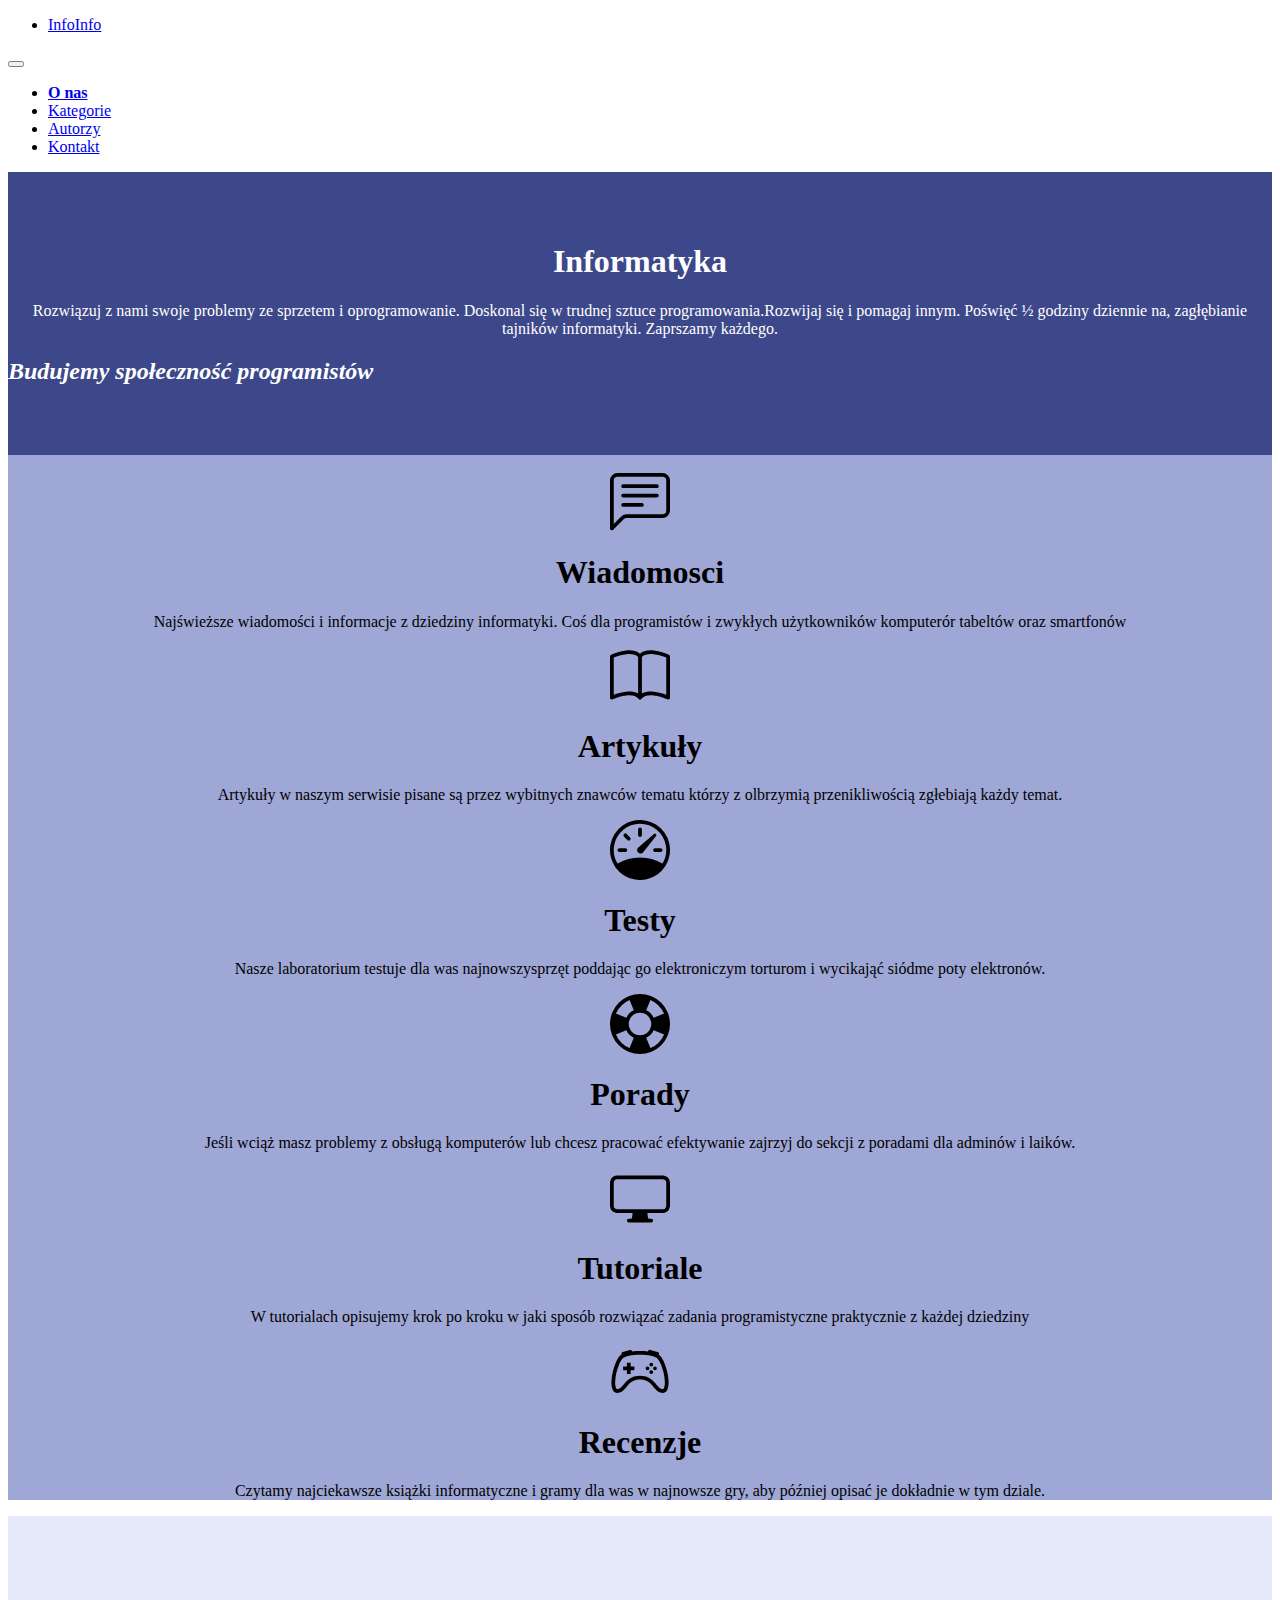
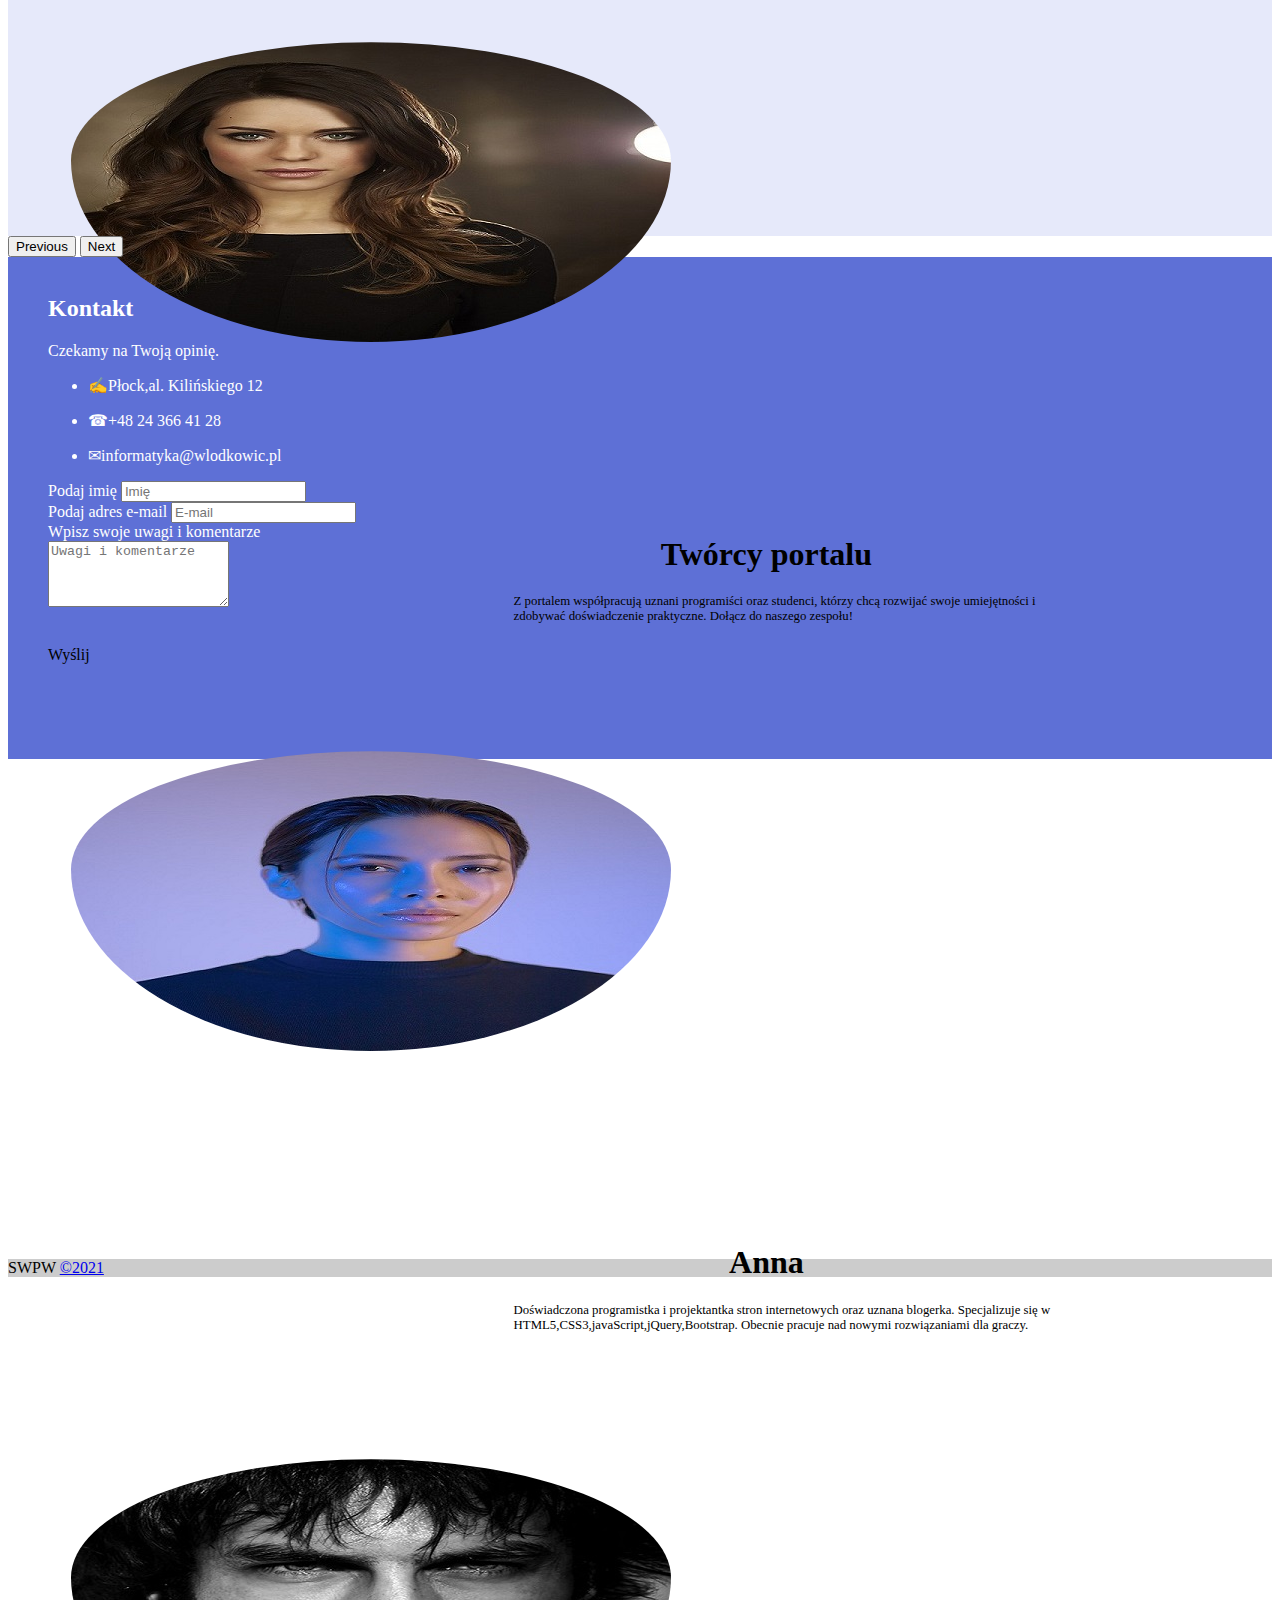
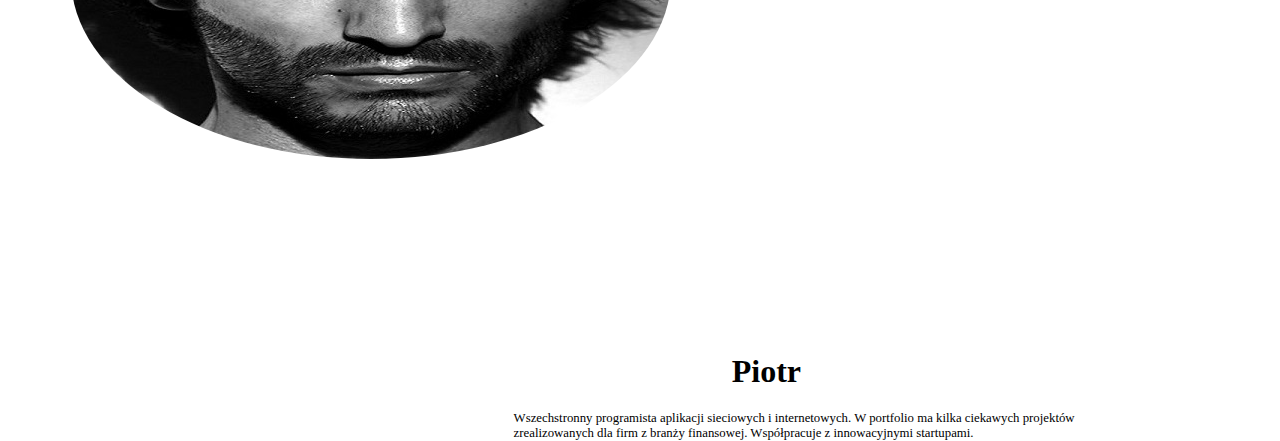
<file: index.html>
<!doctype html>
<html lang="pl">
  <head>

    <meta charset="utf-8">
    
    <meta name="viewport" content="width=device-width, initial-scale=1, shrink-to-fit=no">

    <title>Portal InfoInfo</title>
    
    
    <link href="https://cdn.jsdelivr.net/npm/bootstrap@5.0.2/dist/css/bootstrap.min.css" rel="stylesheet" integrity="sha384-EVSTQN3/azprG1Anm3QDgpJLIm9Nao0Yz1ztcQTwFspd3yD65VohhpuuCOmLASjC" crossorigin="anonymous">
    

    

    <link href="css/portal.css" rel="stylesheet" type="text/css">
   
   
<link rel="preconnect" href="https://fonts.googleapis.com">
<link rel="preconnect" href="https://fonts.gstatic.com" crossorigin>
<link href="https://fonts.googleapis.com/css2?family=Roboto:wght@100&display=swap" rel="stylesheet">
<link href="https://fonts.googleapis.com/css?family=Roboto:400,400i,700,700i&amp;subset=latin-ext" rel="stylesheet">



<scriptsrc="https://code.jquery.com/jquery-3.5.0.js"
integrity="sha256-r/AaFHrszJtwpe+tHyNi/XCfMxYpbsRg2Uqn0x3s2zc="
crossorigin="anonymous"></script>

</head>

  <body>
    <script src="https://cdn.jsdelivr.net/npm/@popperjs/core@2.9.2/dist/umd/popper.min.js" integrity="sha384-IQsoLXl5PILFhosVNubq5LC7Qb9DXgDA9i+tQ8Zj3iwWAwPtgFTxbJ8NT4GN1R8p" crossorigin="anonymous"></script>
    <script src="https://cdn.jsdelivr.net/npm/bootstrap@5.0.2/dist/js/bootstrap.min.js" integrity="sha384-cVKIPhGWiC2Al4u+LWgxfKTRIcfu0JTxR+EQDz/bgldoEyl4H0zUF0QKbrJ0EcQF" crossorigin="anonymous"></script>
 
   
    
    

<body>


    <script src="https://cdn.jsdelivr.net/npm/@popperjs/core@2.9.2/dist/umd/popper.min.js" integrity="sha384-IQsoLXl5PILFhosVNubq5LC7Qb9DXgDA9i+tQ8Zj3iwWAwPtgFTxbJ8NT4GN1R8p" crossorigin="anonymous"></script>
    <script src="https://cdn.jsdelivr.net/npm/bootstrap@5.0.2/dist/js/bootstrap.min.js" integrity="sha384-cVKIPhGWiC2Al4u+LWgxfKTRIcfu0JTxR+EQDz/bgldoEyl4H0zUF0QKbrJ0EcQF" crossorigin="anonymous"></script>
    <!-- MENU -->
  
    <nav class="navbar navbar-expand-md navbar-light bg-light">
      <div class="navbar-collapse collapse w-100 order-1 order-md-0 dual-collapse2">
          <ul class="navbar-nav mr-auto">
              <li class="nav-item active">
                  <a class="nav-link" href="#">InfoInfo</a>
              </li>

          </ul>
      </div>
      <div class="mx-auto order-1">

          <button class="navbar-toggler" type="button" data-toggle="collapse" data-target=".dual-collapse2">
              <span class="navbar-toggler-icon"></span>
          </button>
      </div>
      <div class="navbar-collapse collapse w-100 order-3 dual-collapse2">
          <ul class="navbar-nav ms-auto">
              <li class="nav-item">
                  <a class="nav-link" href="#"><b>O nas</b></a>
              </li>
              <li class="nav-item">
                  <a class="nav-link" href="#">Kategorie</a>
              </li>
              <li class="nav-item">
                <a class="nav-link" href="#">Autorzy</a>
            </li>
            <li class="nav-item">
              <a class="nav-link" href="#">Kontakt</a>
          </li>
          </ul>
      </div>
  </nav>




            <main>
                    <!-- informacje o portalu-->
                        <article class="info">
                          <div class="container">
                            <div class ="row text-center">
                              <div class="col-sm-8 offset-sm-2 col-xs-10 offset-xs-1">
                                  <header>  
                                  <b> <h1 class="title">Informatyka</h1></b>
                                  </header>
                                  <h4 class="description" ></h4>
                                     <p style="text-align: center"> Rozwiązuj z nami swoje problemy ze sprzetem i oprogramowanie. Doskonal się w trudnej sztuce programowania.Rozwijaj się i pomagaj innym. Poświęć  &frac12; godziny dziennie na, zagłębianie tajników informatyki. Zaprszamy każdego.</p>
                                  </h4>
                                  <footer>
                                   <i> <h2 class="motto">Budujemy społeczność programistów</h2></i>
                                  </footer>

                              </div>
                            </div>
                          </div>
                        </article>

                    <!--  kategorie tekstów  -->
                        
                    <div class="container1" id="teksty">
                      <br>
                      <div class="row">
                          <div class="col-sm-6 col-md-4">
                            <svg xmlns="http://www.w3.org/2000/svg" width="60" height="60" fill="currentColor" class="bi bi-chat-left-text" viewBox="0 0 16 16">
                              <path d="M14 1a1 1 0 0 1 1 1v8a1 1 0 0 1-1 1H4.414A2 2 0 0 0 3 11.586l-2 2V2a1 1 0 0 1 1-1h12zM2 0a2 2 0 0 0-2 2v12.793a.5.5 0 0 0 .854.353l2.853-2.853A1 1 0 0 1 4.414 12H14a2 2 0 0 0 2-2V2a2 2 0 0 0-2-2H2z"/>
                              <path d="M3 3.5a.5.5 0 0 1 .5-.5h9a.5.5 0 0 1 0 1h-9a.5.5 0 0 1-.5-.5zM3 6a.5.5 0 0 1 .5-.5h9a.5.5 0 0 1 0 1h-9A.5.5 0 0 1 3 6zm0 2.5a.5.5 0 0 1 .5-.5h5a.5.5 0 0 1 0 1h-5a.5.5 0 0 1-.5-.5z"/>
                            </svg>
                            <h1>Wiadomosci</h1>
                            <p style="text-align: center;" style="font-size:1vw;"> Najświeższe wiadomości i informacje z dziedziny informatyki. Coś dla programistów i zwykłych użytkowników komputerór tabeltów oraz smartfonów</p>
                          </div>

                          <div class="col-sm-6 col-md-4">
                            <svg xmlns="http://www.w3.org/2000/svg" width="60" height="60" fill="currentColor" class="bi bi-book" viewBox="0 0 16 16">
                              <path d="M1 2.828c.885-.37 2.154-.769 3.388-.893 1.33-.134 2.458.063 3.112.752v9.746c-.935-.53-2.12-.603-3.213-.493-1.18.12-2.37.461-3.287.811V2.828zm7.5-.141c.654-.689 1.782-.886 3.112-.752 1.234.124 2.503.523 3.388.893v9.923c-.918-.35-2.107-.692-3.287-.81-1.094-.111-2.278-.039-3.213.492V2.687zM8 1.783C7.015.936 5.587.81 4.287.94c-1.514.153-3.042.672-3.994 1.105A.5.5 0 0 0 0 2.5v11a.5.5 0 0 0 .707.455c.882-.4 2.303-.881 3.68-1.02 1.409-.142 2.59.087 3.223.877a.5.5 0 0 0 .78 0c.633-.79 1.814-1.019 3.222-.877 1.378.139 2.8.62 3.681 1.02A.5.5 0 0 0 16 13.5v-11a.5.5 0 0 0-.293-.455c-.952-.433-2.48-.952-3.994-1.105C10.413.809 8.985.936 8 1.783z"/>
                            </svg>
                            <h1>Artykuły</h1>
                            <p style="text-align: center" style="font-size:1vw;">Artykuły w naszym serwisie pisane są przez wybitnych znawców tematu którzy z olbrzymią przenikliwością zgłebiają każdy temat.</p>



                          </div>

                          <div class="col-sm-6 col-md-4">
                            <svg xmlns="http://www.w3.org/2000/svg" width="60" height="60" fill="currentColor" class="bi bi-speedometer" viewBox="0 0 16 16">
                              <path d="M8 2a.5.5 0 0 1 .5.5V4a.5.5 0 0 1-1 0V2.5A.5.5 0 0 1 8 2zM3.732 3.732a.5.5 0 0 1 .707 0l.915.914a.5.5 0 1 1-.708.708l-.914-.915a.5.5 0 0 1 0-.707zM2 8a.5.5 0 0 1 .5-.5h1.586a.5.5 0 0 1 0 1H2.5A.5.5 0 0 1 2 8zm9.5 0a.5.5 0 0 1 .5-.5h1.5a.5.5 0 0 1 0 1H12a.5.5 0 0 1-.5-.5zm.754-4.246a.389.389 0 0 0-.527-.02L7.547 7.31A.91.91 0 1 0 8.85 8.569l3.434-4.297a.389.389 0 0 0-.029-.518z"/>
                              <path fill-rule="evenodd" d="M6.664 15.889A8 8 0 1 1 9.336.11a8 8 0 0 1-2.672 15.78zm-4.665-4.283A11.945 11.945 0 0 1 8 10c2.186 0 4.236.585 6.001 1.606a7 7 0 1 0-12.002 0z"/>
                            </svg>
                            <h1>Testy</h1> 
                       
                      <p style="text-align: center" style="font-size:1vw;"> Nasze laboratorium testuje dla was najnowszysprzęt poddając go elektroniczym torturom i wycikająć siódme poty elektronów.</p>
                      



                          </div>

                          <div class="col-sm-6 col-md-4">
                            <svg xmlns="http://www.w3.org/2000/svg" width="60" height="60" fill="currentColor" class="bi bi-life-preserver" viewBox="0 0 16 16">
                              <path d="M8 16A8 8 0 1 0 8 0a8 8 0 0 0 0 16zm6.43-5.228a7.025 7.025 0 0 1-3.658 3.658l-1.115-2.788a4.015 4.015 0 0 0 1.985-1.985l2.788 1.115zM5.228 14.43a7.025 7.025 0 0 1-3.658-3.658l2.788-1.115a4.015 4.015 0 0 0 1.985 1.985L5.228 14.43zm9.202-9.202-2.788 1.115a4.015 4.015 0 0 0-1.985-1.985l1.115-2.788a7.025 7.025 0 0 1 3.658 3.658zm-8.087-.87a4.015 4.015 0 0 0-1.985 1.985L1.57 5.228A7.025 7.025 0 0 1 5.228 1.57l1.115 2.788zM8 11a3 3 0 1 1 0-6 3 3 0 0 1 0 6z"/>
                            </svg>
                              <h1>Porady</h1> 
                              <p style="text-align: center" style="font-size:1vw;">Jeśli wciąż masz problemy z obsługą komputerów lub chcesz pracować efektywanie zajrzyj do sekcji z poradami dla adminów i laików.</p>



                          </div>
                          <div class="col-sm-6 col-md-4">
                            <svg xmlns="http://www.w3.org/2000/svg" width="60" height="60" fill="currentColor" class="bi bi-display" viewBox="0 0 16 16">
                              <path d="M0 4s0-2 2-2h12s2 0 2 2v6s0 2-2 2h-4c0 .667.083 1.167.25 1.5H11a.5.5 0 0 1 0 1H5a.5.5 0 0 1 0-1h.75c.167-.333.25-.833.25-1.5H2s-2 0-2-2V4zm1.398-.855a.758.758 0 0 0-.254.302A1.46 1.46 0 0 0 1 4.01V10c0 .325.078.502.145.602.07.105.17.188.302.254a1.464 1.464 0 0 0 .538.143L2.01 11H14c.325 0 .502-.078.602-.145a.758.758 0 0 0 .254-.302 1.464 1.464 0 0 0 .143-.538L15 9.99V4c0-.325-.078-.502-.145-.602a.757.757 0 0 0-.302-.254A1.46 1.46 0 0 0 13.99 3H2c-.325 0-.502.078-.602.145z"/>
                            </svg>
                            <h1>Tutoriale</h1>  
                            <p style="text-align: center" style="font-size:1vw;">   W tutorialach opisujemy krok po kroku w jaki sposób rozwiązać zadania programistyczne praktycznie z każdej dziedziny</p>




                          </div>
                          <div class="col-sm-6 col-md-4">
                            <svg xmlns="http://www.w3.org/2000/svg" width="60" height="60" fill="currentColor" class="bi bi-controller" viewBox="0 0 16 16">
                              <path d="M11.5 6.027a.5.5 0 1 1-1 0 .5.5 0 0 1 1 0zm-1.5 1.5a.5.5 0 1 0 0-1 .5.5 0 0 0 0 1zm2.5-.5a.5.5 0 1 1-1 0 .5.5 0 0 1 1 0zm-1.5 1.5a.5.5 0 1 0 0-1 .5.5 0 0 0 0 1zm-6.5-3h1v1h1v1h-1v1h-1v-1h-1v-1h1v-1z"/>
                              <path d="M3.051 3.26a.5.5 0 0 1 .354-.613l1.932-.518a.5.5 0 0 1 .62.39c.655-.079 1.35-.117 2.043-.117.72 0 1.443.041 2.12.126a.5.5 0 0 1 .622-.399l1.932.518a.5.5 0 0 1 .306.729c.14.09.266.19.373.297.408.408.78 1.05 1.095 1.772.32.733.599 1.591.805 2.466.206.875.34 1.78.364 2.606.024.816-.059 1.602-.328 2.21a1.42 1.42 0 0 1-1.445.83c-.636-.067-1.115-.394-1.513-.773-.245-.232-.496-.526-.739-.808-.126-.148-.25-.292-.368-.423-.728-.804-1.597-1.527-3.224-1.527-1.627 0-2.496.723-3.224 1.527-.119.131-.242.275-.368.423-.243.282-.494.575-.739.808-.398.38-.877.706-1.513.773a1.42 1.42 0 0 1-1.445-.83c-.27-.608-.352-1.395-.329-2.21.024-.826.16-1.73.365-2.606.206-.875.486-1.733.805-2.466.315-.722.687-1.364 1.094-1.772a2.34 2.34 0 0 1 .433-.335.504.504 0 0 1-.028-.079zm2.036.412c-.877.185-1.469.443-1.733.708-.276.276-.587.783-.885 1.465a13.748 13.748 0 0 0-.748 2.295 12.351 12.351 0 0 0-.339 2.406c-.022.755.062 1.368.243 1.776a.42.42 0 0 0 .426.24c.327-.034.61-.199.929-.502.212-.202.4-.423.615-.674.133-.156.276-.323.44-.504C4.861 9.969 5.978 9.027 8 9.027s3.139.942 3.965 1.855c.164.181.307.348.44.504.214.251.403.472.615.674.318.303.601.468.929.503a.42.42 0 0 0 .426-.241c.18-.408.265-1.02.243-1.776a12.354 12.354 0 0 0-.339-2.406 13.753 13.753 0 0 0-.748-2.295c-.298-.682-.61-1.19-.885-1.465-.264-.265-.856-.523-1.733-.708-.85-.179-1.877-.27-2.913-.27-1.036 0-2.063.091-2.913.27z"/>
                            </svg>
                            <h1>Recenzje</h1>  
                            <p style="text-align: center" style="font-size:1vw;">  Czytamy najciekawsze książki informatyczne i gramy dla was w najnowsze gry, aby później opisać je dokładnie w tym dziale.</p>





                          </div>
                      </div>
                  </div>
             
                
                    <!-- prezentacja autorów -->
                   
                  

                    <div id="carouselExampleControls" class="carousel slide" data-bs-ride="carousel">
                      <div class="carousel-inner">
                        <div class="carousel-item active">
                          <div class="row">
                            <div class=" col-xs-4 col-md-4 col-sm-10">
                              <img class="img-autorzy" src="img/autorzy.jpg">
                            </div>
                            
                            <div class="col-md-8 col-xs-2">
                              <h1 class="autor-naglowek">Twórcy portalu</h1>
                              <div class="tekst-autorzy">Z portalem współpracują uznani programiści oraz studenci, którzy chcą rozwijać swoje umiejętności
                                i zdobywać doświadczenie praktyczne. Dołącz do naszego zespołu! </div>
                            </div>
                          </div>
                          </div>
                        <div class="carousel-item">
                          <div class="row">
                            <div class=" col-xs-4 col-md-4 col-sm-10">
                              <img class="img-autorzy" src="img/autor1.jpg">
                            </div>
                            
                            <div class="col-md-8 col-xs-2">
                              <h1 class="autor-naglowek">Anna</h1>
                              <div class="tekst-autorzy">Doświadczona programistka i projektantka stron internetowych oraz uznana blogerka.
                                Specjalizuje się w HTML5,CSS3,javaScript,jQuery,Bootstrap. Obecnie pracuje nad nowymi rozwiązaniami dla graczy.
                              </div>
                            </div>
                          </div>
                          </div>
                        <div class="carousel-item">
                          <div class="row">
                          <div class=" col-xs-4 col-md-4 col-sm-10">
                            <img class="img-autorzy" src="img/autor2.jpg">
                          </div>
                          
                          <div class="col-md-8 col-xs-2">
                            <h1 class="autor-naglowek">Piotr</h1>
                            <div class="tekst-autorzy">Wszechstronny programista aplikacji sieciowych i internetowych.
                              W portfolio ma kilka ciekawych projektów zrealizowanych dla firm z branży finansowej. Współpracuje z innowacyjnymi startupami.
                            </div>
                          </div>
                        </div>
                        </div>
                        
                      </div>
                      <button class="carousel-control-prev" type="button" data-bs-target="#carouselExampleControls" data-bs-slide="prev">
                        <span class="carousel-control-prev-icon" aria-hidden="true"></span>
                        <span class="visually-hidden">Previous</span>
                      </button>
                      <button class="carousel-control-next" type="button" data-bs-target="#carouselExampleControls" data-bs-slide="next">
                        <span class="carousel-control-next-icon" aria-hidden="true"></span>
                        <span class="visually-hidden">Next</span>
                      </button>
                    </div>
                   
                    <!-- formularz kontaktowy-->

                    <section class="mb" id="kontakt1">
                      <br>
                                            
                                            <h2 class="h1-responsive font-weight-bold text-center"  style="color: white">Kontakt</h2>
                                            
                                            <p class="text-center w-responsive" style="color: white">Czekamy na Twoją opinię.</p>
                                        
                                            <div class="row">
                                              <div class="col-md-3 text-center">
                                                <ul class="list-unstyled mb-0">
                                                  <div id="tekst2">
                                                    <li><i class="fas fa-map-marker-alt fa-2x"></i>
                                                        <p style="color: white">
                                                          
                                                        </p> &#9997;Płock,al. Kilińskiego 12</p>
                                                        
                                                    </li>
                                    
                                                    <li><i class="fas fa-phone mt-4 fa-2x"></i>
                                                        <p style="color: white">&#9742;+48 24 366 41 28</p>
                                                    </li>
                                    
                                                    <li><i class="fas fa-envelope mt-4 fa-2x"></i>
                                                        <p style="color: white">&#9993;informatyka@wlodkowic.pl</p>
                                                    </li>
                                                  </div>
                                                </ul>
                                            </div>
                                        
                                                
                                                <div class="col-md-9 mb-md-0 mb-5">
                                                    <form id="contact-form" name="contact-form" action="mail.php" method="POST">
                                        
                                                       
                                                        <div class="row">
                                        
                                                           
                                                            <div class="col-md-6 col-xs-3 col-6">
                                                                <div class="md-form mb-0">
                                                                  
                                                                  <label for="name" class="" style="color: white">Podaj imię</label>
                                                                  
                                                                    <input type="text" id="name" name="name" placeholder="Imię" class="form-control">
                                                                   
                                                                  
                                                                </div>
                                                            </div>
                                                           
                                        
                                                            
                                                            <div class="col-md-6 col-xs-3 col-6">
                                                                <div class="md-form mb-0">
                                                                  
                                                                  <label for="email" class="" style="color: white">Podaj adres e-mail</label>
                                                                    <input type="text" id="email" name="E-mail" placeholder="E-mail" class="form-control">
                                                                  
                                                                </div>
                                                            </div>
                                                            
                                        
                                                        </div>
                                                        
                                        
                                                        
                                        
                                                        
                                                        <div class="row">
                                        
                                                            
                                                            <div class="col-md-12">
                                                              <label for="message" style="color: white">Wpisz swoje uwagi i komentarze</label>
                                                                <div class="md-form">
                                                                    <textarea type="text" id="message" name="Uwagi i komentarze" placeholder="Uwagi i komentarze" rows="4" class="form-control md-textarea"></textarea>
                                                                    
                                                                </div>
                                        
                                                            </div>
                                                        </div>
                                                        
                                        
                                                    </form>
                                                    <div id="przycisk">
                                                    <div class="float-right d-grid gap-2 d-md-flex justify-content-md-end">
                                                        <a class="btn btn-light">Wyślij</a>
                                                       
                                                    
                                                    </div>
                                                    <div class="status"></div>
                                                </div>
                                              </div>
                                                
                                        
                                            </div>
                                        
                                        </section>
                  
                    
                  
                    
                  
                    <!-- formularz kontaktowy-->

                    <!--mapa-->

                    <div id="map-container-google-1" class="z-depth-1-half map-container" style="height: 500px">
                      <iframe src="https://www.google.com/maps/embed?pb=!1m18!1m12!1m3!1d77660.36409604979!2d19.6450067440914!3d52.535489900542515!2m3!1f0!2f0!3f0!3m2!1i1024!2i768!4f13.1!3m3!1m2!1s0x471c709e6be515d1%3A0x6c7f8e3c33aea4bf!2zUMWCb2Nr!5e0!3m2!1spl!2spl!4v1639418237156!5m2!1spl!2spl" frameborder="0"
                      
                        style="border:0" allowfullscreen></iframe>
                    </div>



                    
                    <!--stopka-->
                    <footer class="bg-dark text-center text-white">
                      <div class="text-center p-3" style="background-color: rgba(0, 0, 0, 0.2);">
                         SWPW
                        <a class="text-white" href="https://mdbootstrap.com/">©2021</a>
                      </div>

  </body>
</html>
</file>
<file: css/portal.css>
.info{
  padding: 50px 0px;
  background-color:  #3D488A;
  color: #fff;
}

.info.title{
  font-weight: 700;
  font-size: 4.5rem;
}

.info.description{
  
  line-height:2.5rem;
}
.info.motto{
  font-weight: bold;
  font-style: italic;
  padding: 20px;
}
#teksty{
  background-color:#9fa7d6;
}

h1{
  display: flex;
  justify-content: center;
  text-align: center;
  
}
#navbar-toggler
{
float: right;
align-items: right;
text-align: right;
}


 
 
  
  svg
  {
    display: block;
    margin: auto;
  }




.container1
{
  background-color:#9fa7d6;
}
.tlo{

    background-color:#9fa7d6;
}
.slajdy
{
  text-align: right;
}
h4{
  text-align: right;

  background-color:#9fa7d6;
}


.carousel-inner
{
  width: auto;
  height: 20em;
  background-color: #e6e9fa;

}

.img-autorzy
{
  border-radius: 90%;
  height: 65%;
  width: auto;
  margin: 5%;
  padding-top: 5%;
 margin-right: 90%;
}
.tekst-autorzy
{
  font-size: 80%;
  margin-left: 40%;
  margin-right: 15%;
  position: relative;
  display: block;
  
}
.tekst-autorzy
{
font-size: 80%;
margin-left: 40%;
margin-right: 15%;
position: relative;
display: block;



}
.autor-naglowek
{

  margin-top: 10%;
  margin-left: 20%;
  padding: 0%;
  position: relative;
}



.map-container{

  overflow:hidden;
  
  position:relative;
  height:80%;
  
  }
  .map-container iframe{
    
    height:100%;
    width:100%;
    position:absolute;
    }
  
  
  #kontakt1
  {
    background-color: #5e70d6;
    padding-left: 40px;
    padding-right: 40px;
  }
  #tekst2
  {
    text-align: left;
    
    color: #fff;
  }
  #przycisk
  {
    padding-top: 3%;
    padding-bottom: 8%;
  
    
  }
</file>
